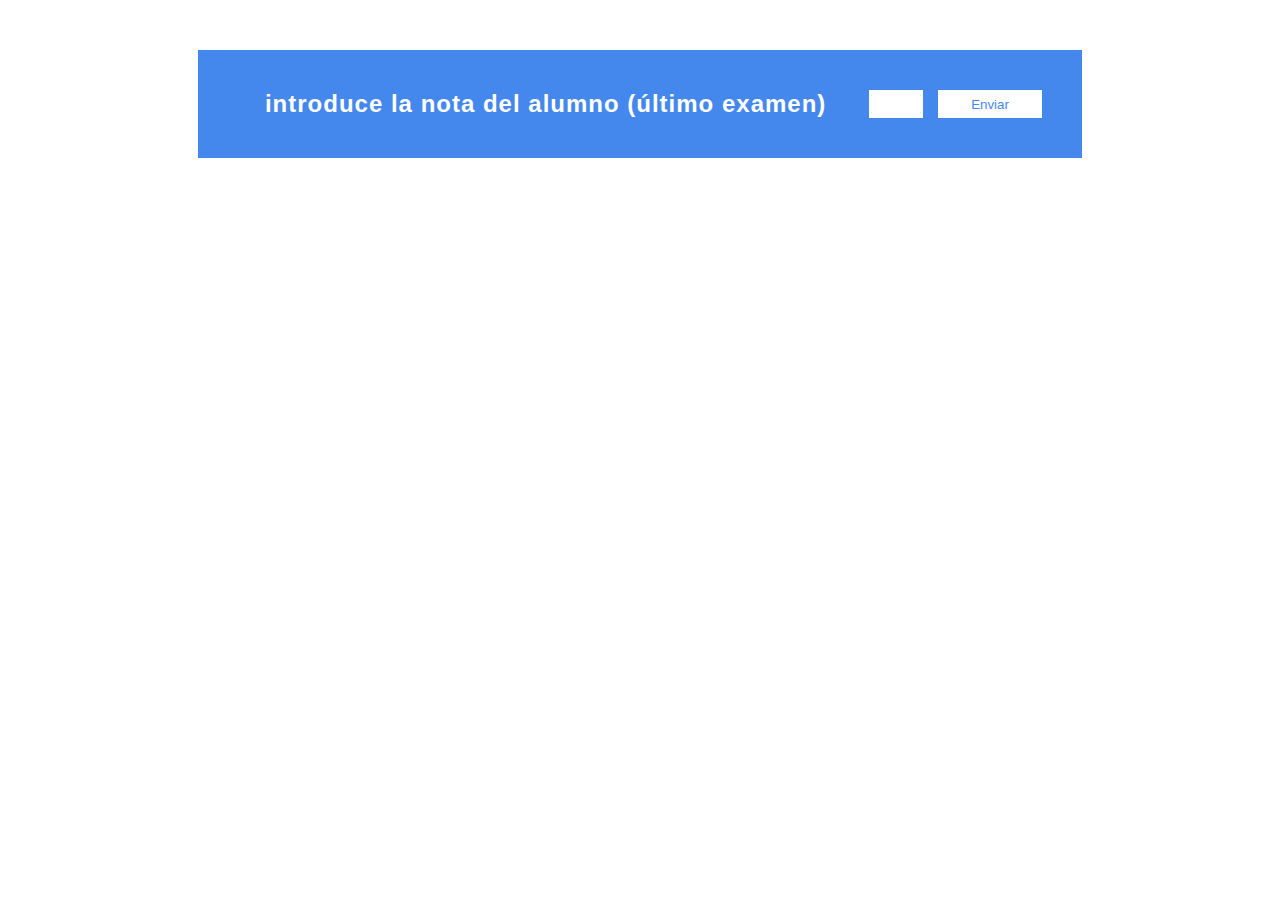
<file: Curso-JavaScript-de-Dalto/Mid-Level/Capitulo10/index.html>
<!DOCTYPE html>
<html lang="es">
<head>
    <meta charset="UTF-8">
    <link rel="stylesheet" href="style.css">
    <title>Cofla 10</title>
</head>
<body >
    <div class="contenedor">
        <div class="modal">
            <h3 class="resultado"></h3>
            <p class="mensaje"></p>
            <button id="cerrar-ventana">Cerrar ventana</button>
        </div>
    </div>

    <form action="" class="formulario-notas">
        <h2>introduce la nota del alumno (último examen)</h2>
        <input type="number" id="nota">
        <input type="submit" id="enviar-nota" value="Enviar">
    </form>
    <script src="code.js"></script>
</body>
</html>
</file>
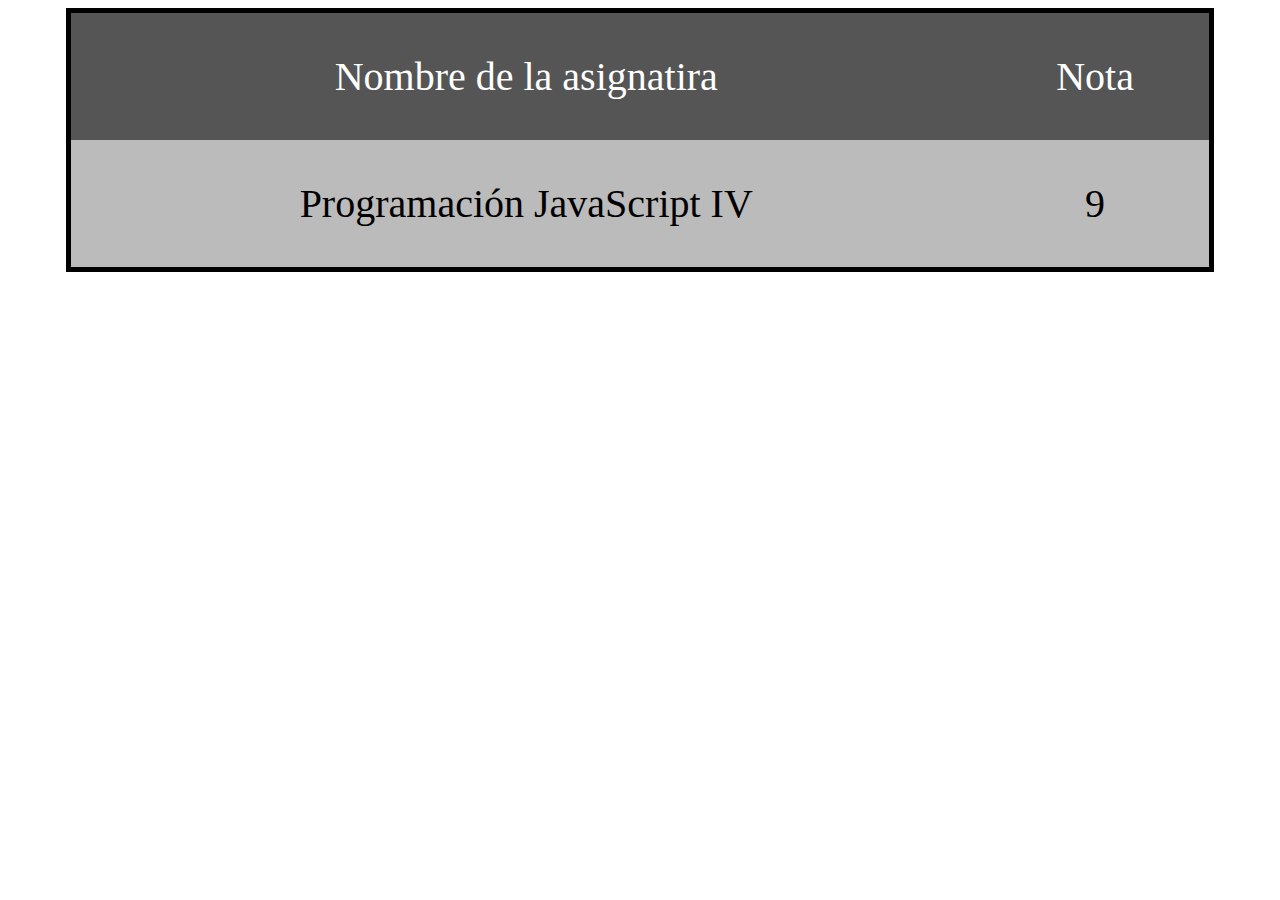
<file: Curso-JavaScript-de-Dalto/Mid-Level/Capitulo12/index.html>
<!DOCTYPE html>
<html lang="es">
<head>
    <meta charset="UTF-8">
    <link rel="stylesheet" href="style.css">
    <title>Cofla 12</title>
</head>
<body>
    <section class="contenedorMaterias">
        <div class="materia" id="encabezado">
            <div class="nombreMateria">Nombre de la asignatira</div>
            <div class="notaMateria">Nota</div>
        </div>
    </section>
    <script src="code.js"></script>
</body>
</html>
</file>
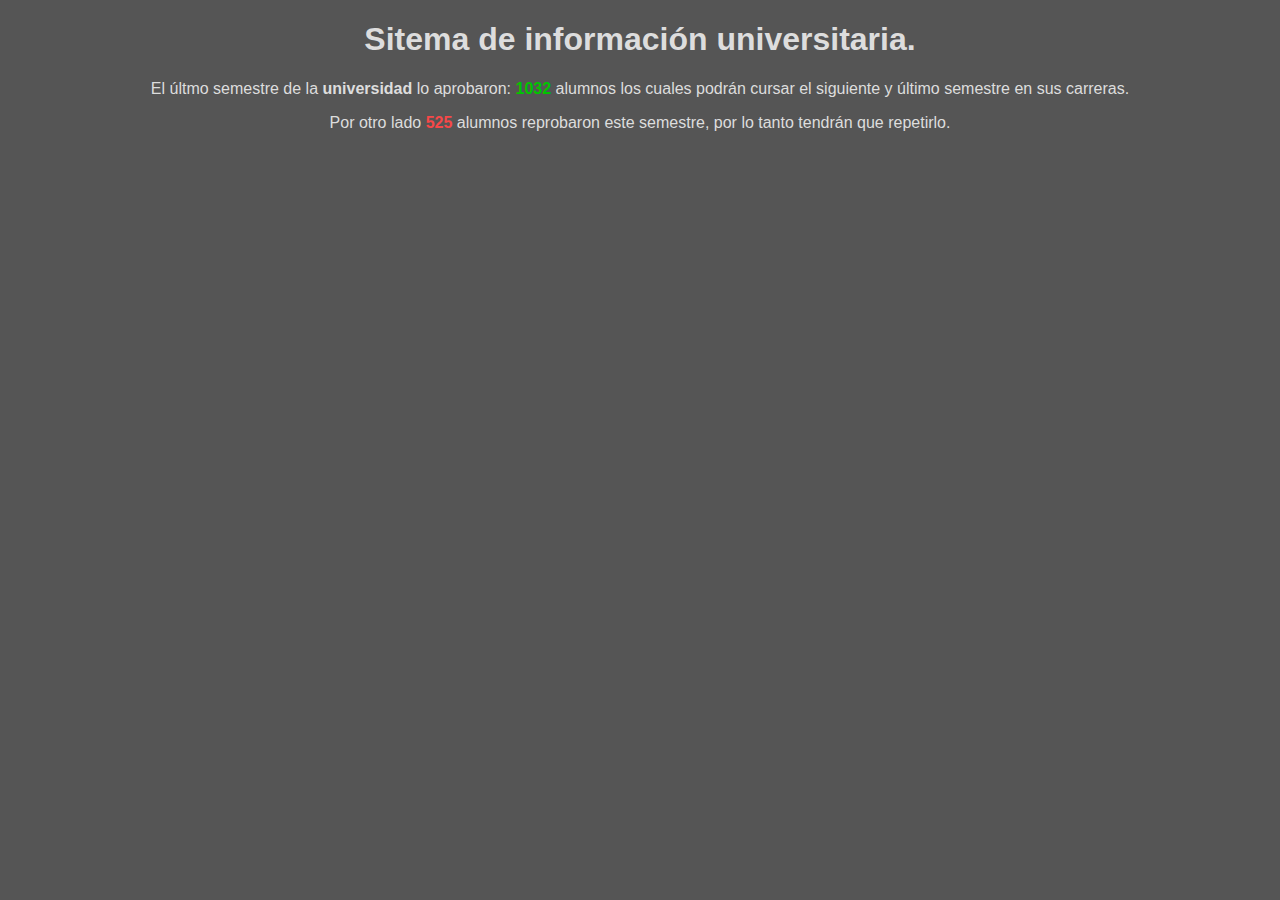
<file: Curso-JavaScript-de-Dalto/Mid-Level/Capitulo13/index.html>
<!DOCTYPE html>
<html lang="es">
<head>
    <meta charset="UTF-8">
    <link rel="stylesheet" href="style.css">
    <title>Cofla 13</title>
</head>
<body>
    <h1>Sitema de información universitaria.</h1>
    <div class="information">
        <p>El últmo semestre de la <b>universidad</b> lo aprobaron: <span id="aprobados">_</span> alumnos los cuales podrán cursar el siguiente y último semestre en sus carreras.</p>
        <p>Por otro lado <span id="desaprobados">_</span> alumnos reprobaron este semestre, por lo tanto tendrán que repetirlo.</p>
    </div>
    <script src="code.js"></script>
</body>
</html>
</file>
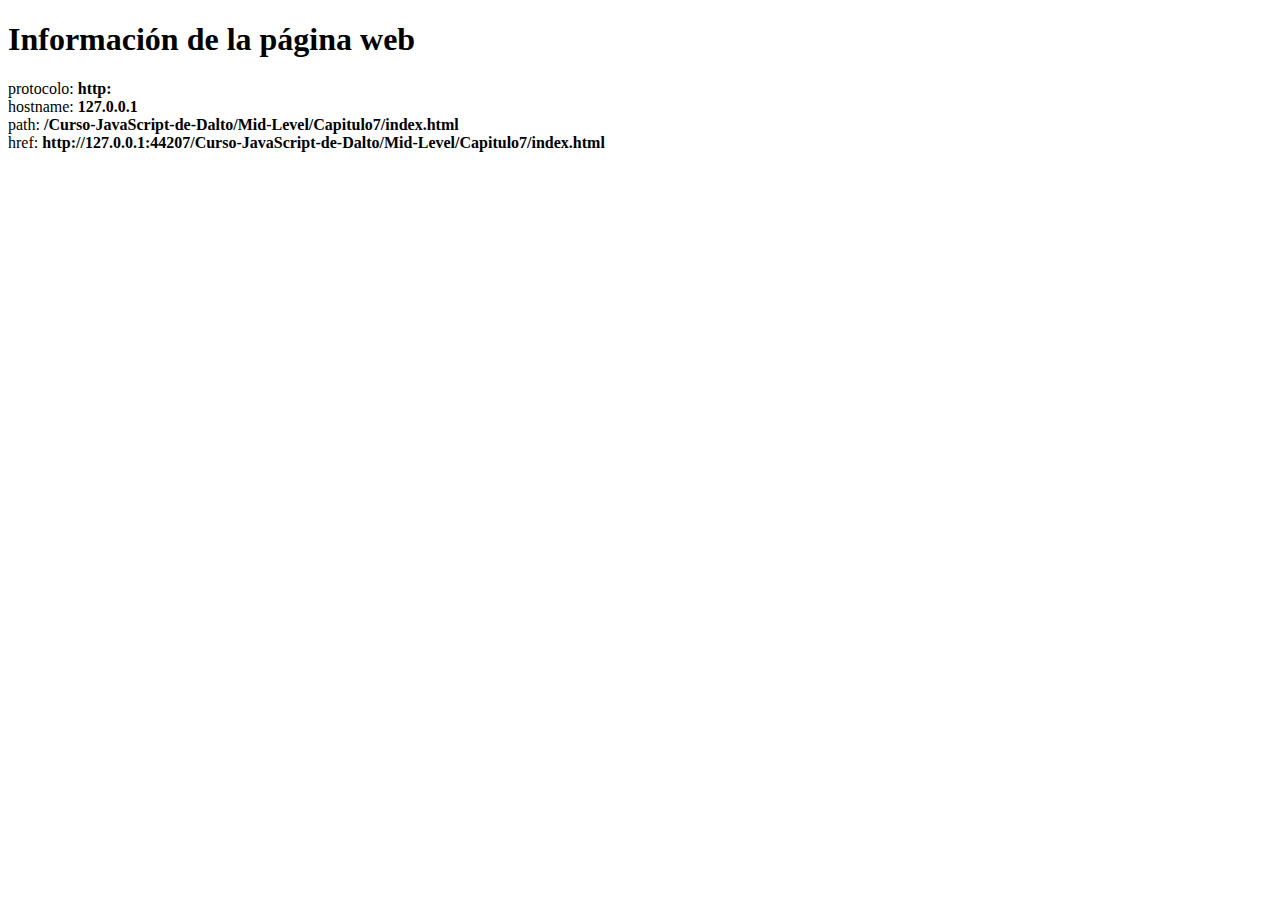
<file: Curso-JavaScript-de-Dalto/Mid-Level/Capitulo7/index.html>
<!DOCTYPE html>
<html lang="en">
<head>
    <meta charset="UTF-8">
    <meta http-equiv="X-UA-Compatible" content="IE=edge">
    <meta name="viewport" content="width=device-width, initial-scale=1.0">
    <title>Cofla 7</title>
</head>
<body>
    <h1>Información de la página web</h1>
    <script src="compar.js"></script>
    <script src="información.js"></script>
</body>
</html>
</file>
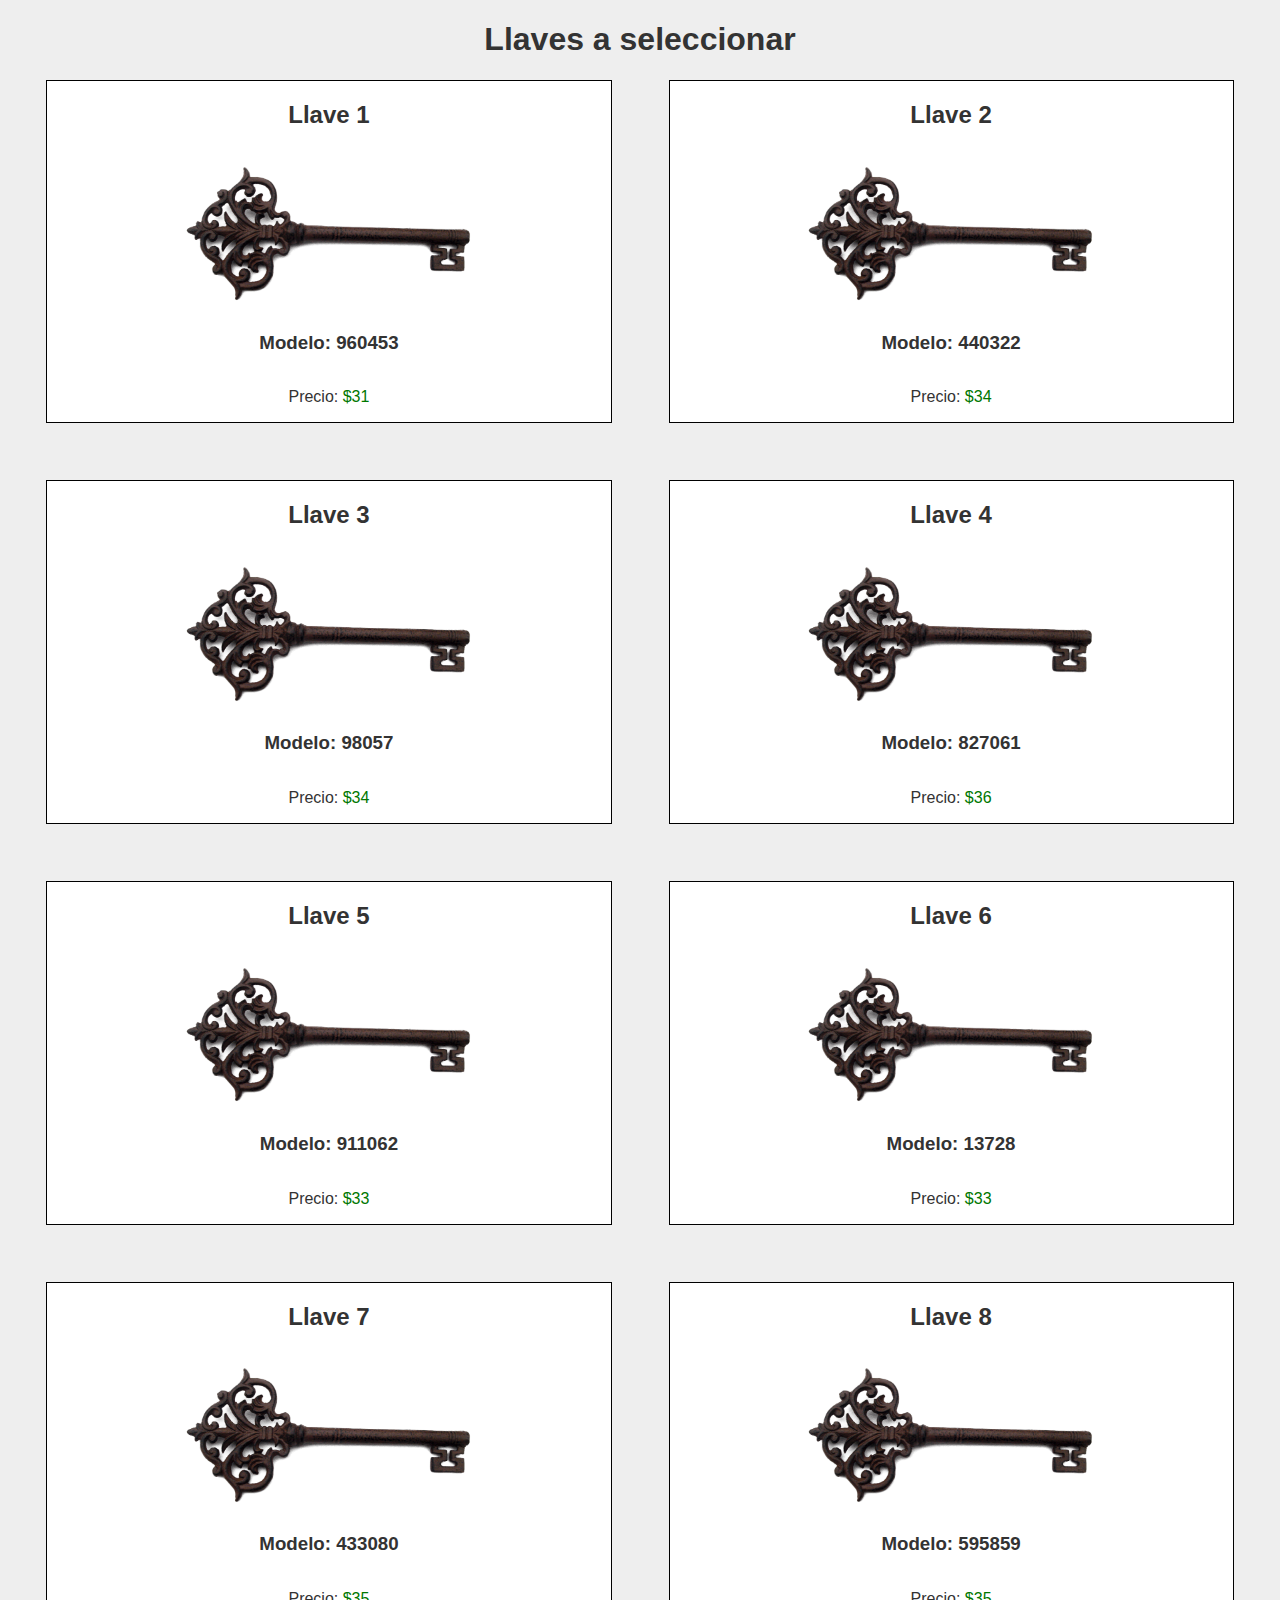
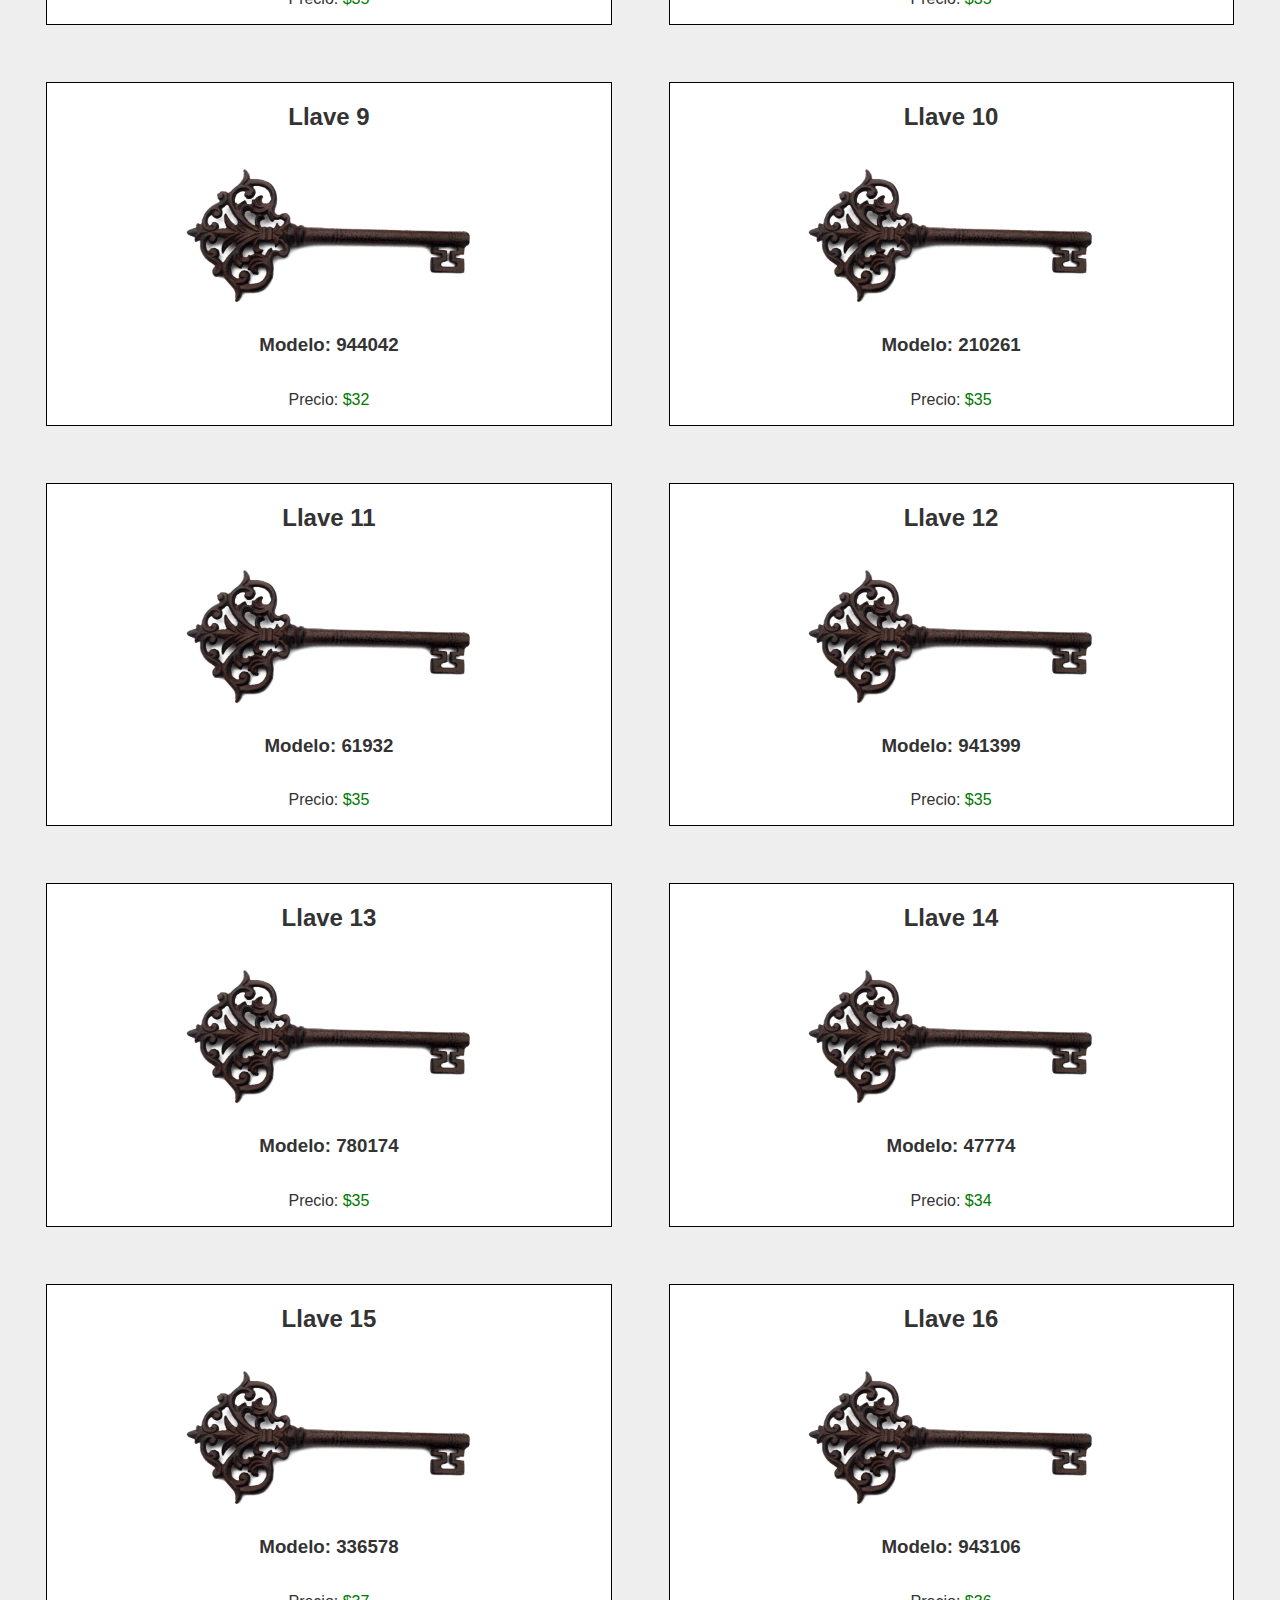
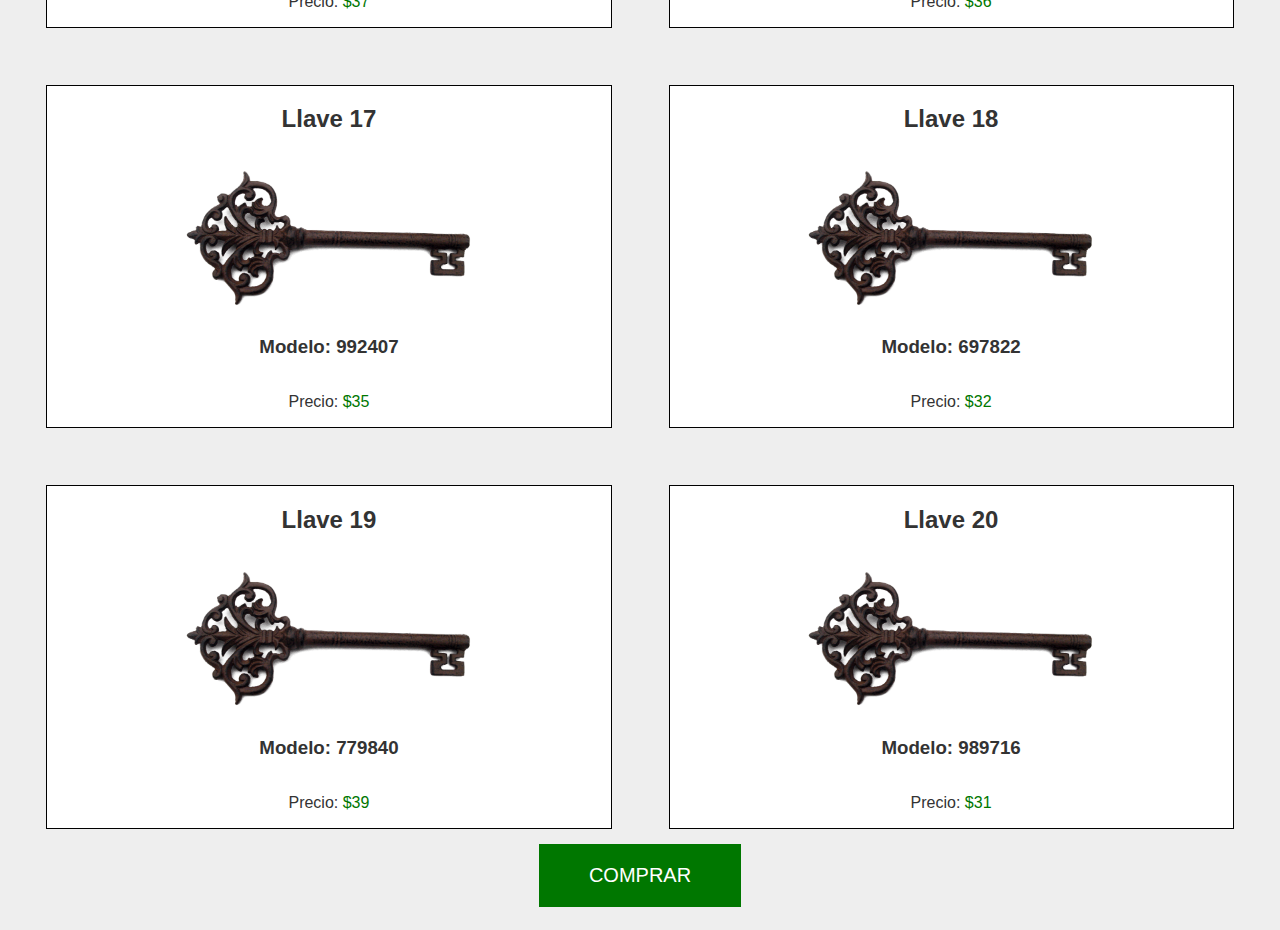
<file: Curso-JavaScript-de-Dalto/Nivel-Junior/Capitulo6/index.html>
<!DOCTYPE html>
<html lang="es">
<head>
    <meta charset="UTF-8">
    <meta http-equiv="X-UA-Compatible" content="IE=edge">
    <meta name="viewport" content="width=device-width, initial-scale=1.0">
    <link rel="stylesheet" href="style.css">
    <title>Cofla capitulo 6</title>
</head>
<body>
    <h1 class="title">Llaves a seleccionar</h1>

    <div class="flex-container"></div>

    <form action="" class="form">
        <input type="hidden" name="data" id="key-data">
        <input type="submit" value="COMPRAR" id="submit-button">
    </form>

    <script src="code.js"></script>
</body>
</html>
</file>
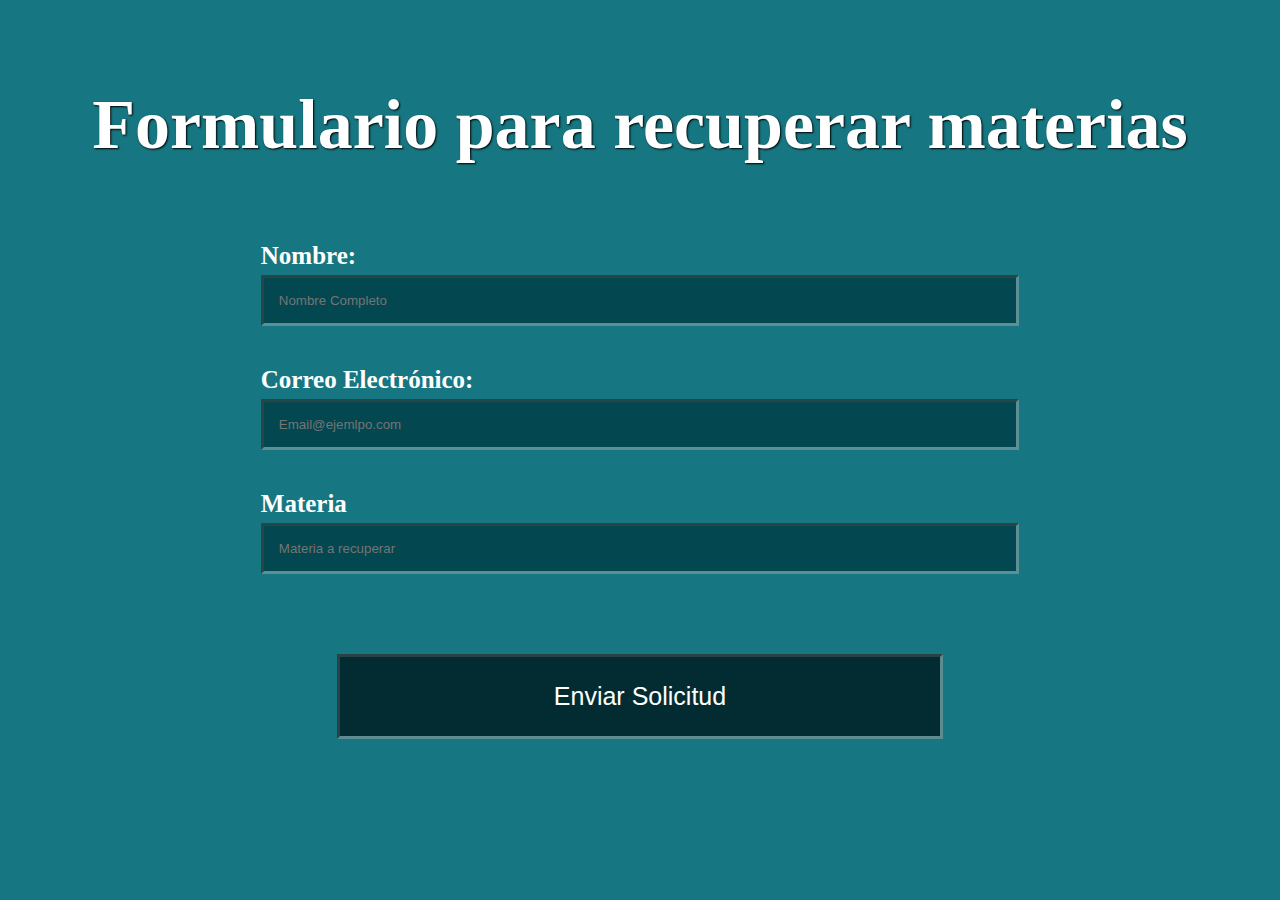
<file: Curso-JavaScript-de-Dalto/Mid-Level/Capitulo9/form.html>
<!DOCTYPE html>
<html lang="es">
<head>
    <meta charset="UTF-8">
    <link rel="stylesheet" href="formstyle.css">
</head>
<body>

    <h1>Formulario para recuperar materias</h1>

    <form autocomplete="off" id="formulario-recuperación">

        <div class="campo">
            <label for="nombre">Nombre:</label>
            <input id="nombre" type="text" placeholder="Nombre Completo" required>
        </div>

        <div class="campo">
            <label for="mail">Correo Electrónico:</label>
            <input id="mail" type="email" placeholder="Email@ejemlpo.com" required>
        </div>

        <div class="campo">
            <label for="materia">Materia</label>
            <input id="materia" type="text" placeholder="Materia a recuperar" required>
        </div>

        <p class="mensaje"></p>

        <input type="submit" value="Enviar Solicitud" class="enviar">

    </form>

    <script src="formcode.js"></script>
</body>
</html>
</file>
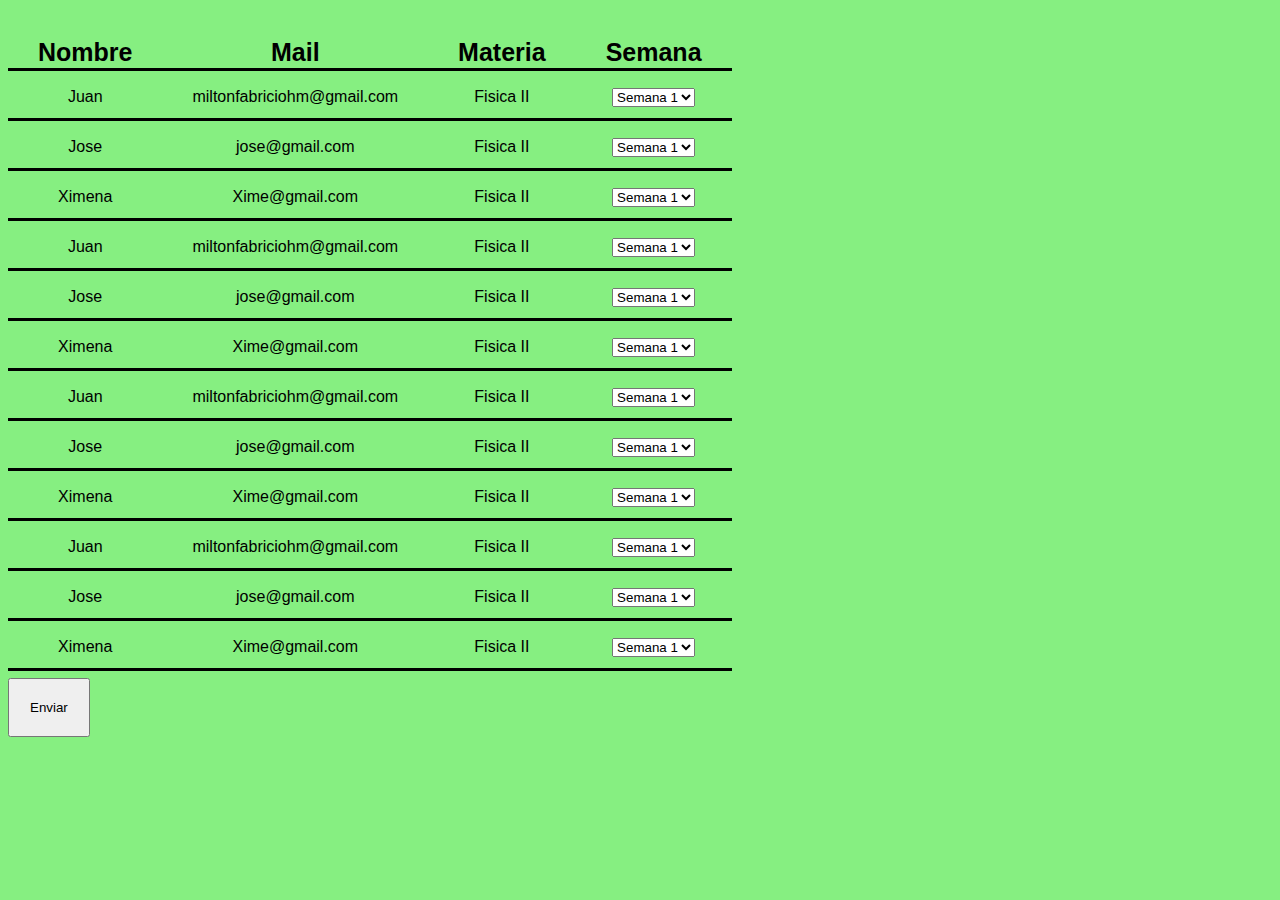
<file: Curso-JavaScript-de-Dalto/Mid-Level/Capitulo9/tabla.html>
<!DOCTYPE html>
<html lang="en">
<head>
    <meta charset="UTF-8">
    <meta http-equiv="X-UA-Compatible" content="IE=edge">
    <meta name="viewport" content="width=device-width, initial-scale=1.0">
    <link rel="stylesheet" href="tablastyle.css">
    <title>Document</title>
</head>
<body>
    <div class="contenedor">
        <div class="header">Nombre</div>
        <div class="header">Mail</div>
        <div class="header">Materia</div>
        <div class="header">Semana</div>
    </div>
    
    <button class="env">Enviar</button>
    <script src="tablacode.js"></script>
</body>
</html>
</file>
<file: Curso-JavaScript-de-Dalto/Mid-Level/Capitulo10/style.css>
body{
    color: #333;
    font-family: sans-serif;
}

.formulario-notas{
    margin: 50px 15%;
    text-align: center;
    background-color: #48e;
    padding: 40px;
    box-sizing: border-box;
    display: flex;
    justify-content: center;
    gap: 15px;
}

.formulario-notas h2{
    margin: 0;
    flex-grow: 1;
    color: #fff;
    letter-spacing: 1px;
}

.formulario-notas input{
    width: 50px;
    border: none;
}


#enviar-nota{
    flex-grow: 1;
    color: #48e;
    background-color: #fff;
}

.verde{
    color: green;
    font-weight: bold;
}

.rojo{
    color: red;
    font-weight: bold;
}

.contenedor{
    box-sizing: border-box;
    width: 100%;
    height: 100%;
    background-color: rgba(0, 0, 0, 0.7);
    position: absolute;
    top: 0;
    left: 0;
    display: none;
    justify-content: center;
    align-items: center;
}

.modal{
    background-color: #fff;
    width: 75%;
    height: 50%;
    display: flex;
    flex-direction: column;
    align-items: center;
    justify-content: center;
    gap: 5%;
}

.modal h3{
    font-size: 50px;
}

.modal p{
    font-size: 25px;
}

@keyframes aparecer {
    0%{
        opacity: 0;
    }
    100%{
        opacity: 1;
    }
}

@keyframes desaparecer {
    0%{
        opacity: 1;
    }
    100%{
        opacity: 0;
    }
}
</file>
<file: Curso-JavaScript-de-Dalto/Mid-Level/Capitulo12/style.css>
body{
    font-size: 3rem;
}

.contenedorMaterias{
    border: 5px solid black;
    width: 90%;
    margin: 0 auto;
    display: flex;
    flex-direction: column;
    align-content: center;
}

.materia{
    display: flex;
    text-align: center;
    font-size: 2.5rem;
    padding: 20px 0;
    background-color: #bbb;
    transition: background-color 0.2s;
}

.nombreMateria{
    padding: 20px 0;
    flex-basis: 80%;
}

.notaMateria{
    padding: 20px 0;
    flex-basis: 20%;
}

.materia:hover {
    background-color: #aaa;
    transition: background-color 0.2s;
}

#encabezado{
    background-color: #555;
    color: #fff;
}
</file>
<file: Curso-JavaScript-de-Dalto/Mid-Level/Capitulo13/style.css>
body{
    background-color: #555;
    color: #ddd;
    font-family: sans-serif;
    text-align: center;
}

#aprobados{
    color: rgb(0, 197, 0);
    font-weight: bold;
}

#desaprobados{
    color: rgb(247, 72, 72);
    font-weight: bold;
}
</file>
<file: Curso-JavaScript-de-Dalto/Nivel-Junior/Capitulo6/style.css>
body{
    background-color: #eee;
    color: #333;
    font-family: sans-serif;
}

.title{
    text-align: center;
}

.flex-container{
    padding: 0 3vw;
    display: flex;
    flex-wrap: wrap;
    justify-content: space-evenly;
    gap: 57px;
}

.key{
    flex-grow:  1;
    flex-basis: 500px;
    background-color: #fff;
    border: 1px solid black;
    transition: border 0.5s, box-shadow 0.5s;
    display: flex;
    flex-direction: column;
    align-items: center;
}

.key:hover{
    border: 5px solid #070;
    box-shadow: 5px 5px 20px #afa;
}

.key:focus{
    border: 5px solid #070;
    box-shadow: 5px 5px 20px #afa;
}   

.key__name .key__model{
    margin: 0;
}

.price{
    color: #070;
}

.key__image{
    width: 300px;
}

.form{
    text-align: center;
}

#submit-button{
    background-color: #070;
    border: 0;
    color: white;
    margin: 15px;
    padding: 20px 50px;
    font-size: 20px;
    cursor: pointer;
}

#submit-button:active{
    color: #070;
    background-color:white;
}
</file>
<file: Curso-JavaScript-de-Dalto/Mid-Level/Capitulo9/formstyle.css>
body{
    background-color: rgba(0, 105, 117, 0.913);
}

body{
    display: flex;
    flex-direction: column;
    justify-content: center;
}

h1{
    color: #fff;
    text-align: center;
    text-shadow: 1px 1px 2px black;
    font-size: 70px;
    padding: 30px;
}

#formulario-recuperación{
    place-self: center;
    width: 60%;
    display: flex;
    flex-direction: column;
}

.campo{
    display: flex;
    width: 100%;
    flex-direction: column;
    justify-content: space-between;
    margin-bottom: 40px;
}

.campo label{
    color: #fff;
    font-size: 25px;
    font-weight: bold;
    margin-bottom: 5px;
}

.campo input{
    background-color: rgba(2, 67, 75, 0.913);
    padding: 15px;
    border: inset rgba(101, 150, 156, 0.913); 
    color: white;
}

.campo input:focus{
    background-color: rgba(1, 37, 42, 0.913);
    outline: none;
    transition: background-color 0.3s linear;
}

.enviar{
    width: 80%;
    place-self: center;
    padding: 25px;
    color: white;
    background-color: rgba(1, 37, 42, 0.913);
    border: inset rgba(101, 150, 156, 0.913);
    font-size: 25px;
}

.enviar:hover{
    background-color: rgba(2, 67, 75, 0.913);
    cursor: pointer;
    transition: background-color 0.3s linear;
}

.enviar:focus{
    outline: none;
}

.mensaje{
    margin-top: 0px;
    margin-bottom: 40px;
    color: white;
    text-align: center;
    font-size: 20px;
    font-weight: bold;
}
</file>
<file: Curso-JavaScript-de-Dalto/Mid-Level/Capitulo9/tablastyle.css>
body{
    background-color: rgb(134, 239, 129);
    font-family: Arial, Helvetica, sans-serif;
}

.contenedor{
    width: max-content;
    display: grid;
    grid-template-columns: repeat(4,minmax(min-content,max-content));
    text-align: center;
    grid-auto-rows: 50px;
}

.contenedor div{
    padding: 30px;
    border-bottom: 3px solid black;
}

.header{
    font-weight: bold;
    font-size: 25px;
}

.env{
    margin-top: 20px;
    padding: 20px;
    
}
</file>
